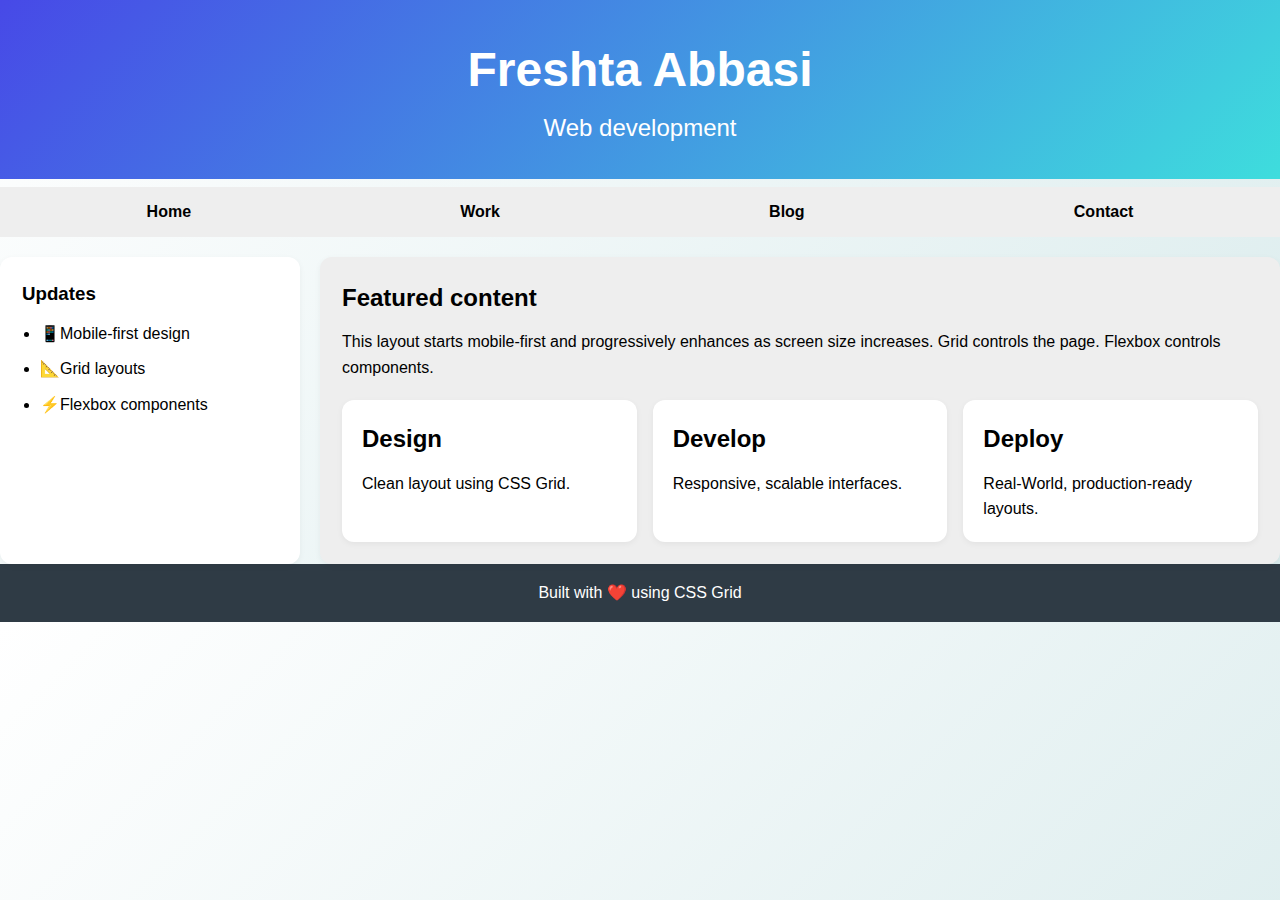
<file: index.html>
<!DOCTYPE html>
<html lang="en">
<head>
    <meta charset="UTF-8">
    <meta name="viewport" content="width=device-width, initial-scale=1.0">
    <title>Homework</title>
    <link rel="stylesheet" href="style.css">
</head>
<body>
    <div class="page">
        <header class="header">
            <h1>Freshta Abbasi</h1>
            <p>Web development</p>
        </header>

        <nav class="navbar">
            <a href="#">Home</a>
            <a href="#">Work</a>
            <a href="#">Blog</a>
            <a href="#">Contact</a>
        </nav>
        
        <section class="main">
            <aside class="aside">
                <h3>Updates</h3>
                <ul>
                    <li>📱Mobile-first design</li>
                    <li>📐Grid layouts</li>
                    <li>⚡Flexbox components</li>
                </ul>
            </aside>

            <div class="content">
                <h2>Featured content</h2>
                <p>This layout starts mobile-first and progressively enhances as screen size increases.
        Grid controls the page. Flexbox controls components.</p>
                <div class="cards">
                    <div class="Card1">
                        <h2>Design</h2>
                        <p>Clean layout using CSS Grid.</p>
                    </div>

                    <div class="Card2">
                        <h2>Develop</h2>
                        <p>Responsive, scalable interfaces.</p>
                    </div>

                    <div class="Card3">
                        <h2>Deploy</h2>
                        <p>Real-World, production-ready layouts.</p>
                    </div>
                </div>
            </div>
        </section>

        <footer class="footer">
            <p>Built with ❤️ using CSS Grid</p>
        </footer>
    </div>
</body>
</html>
</file>
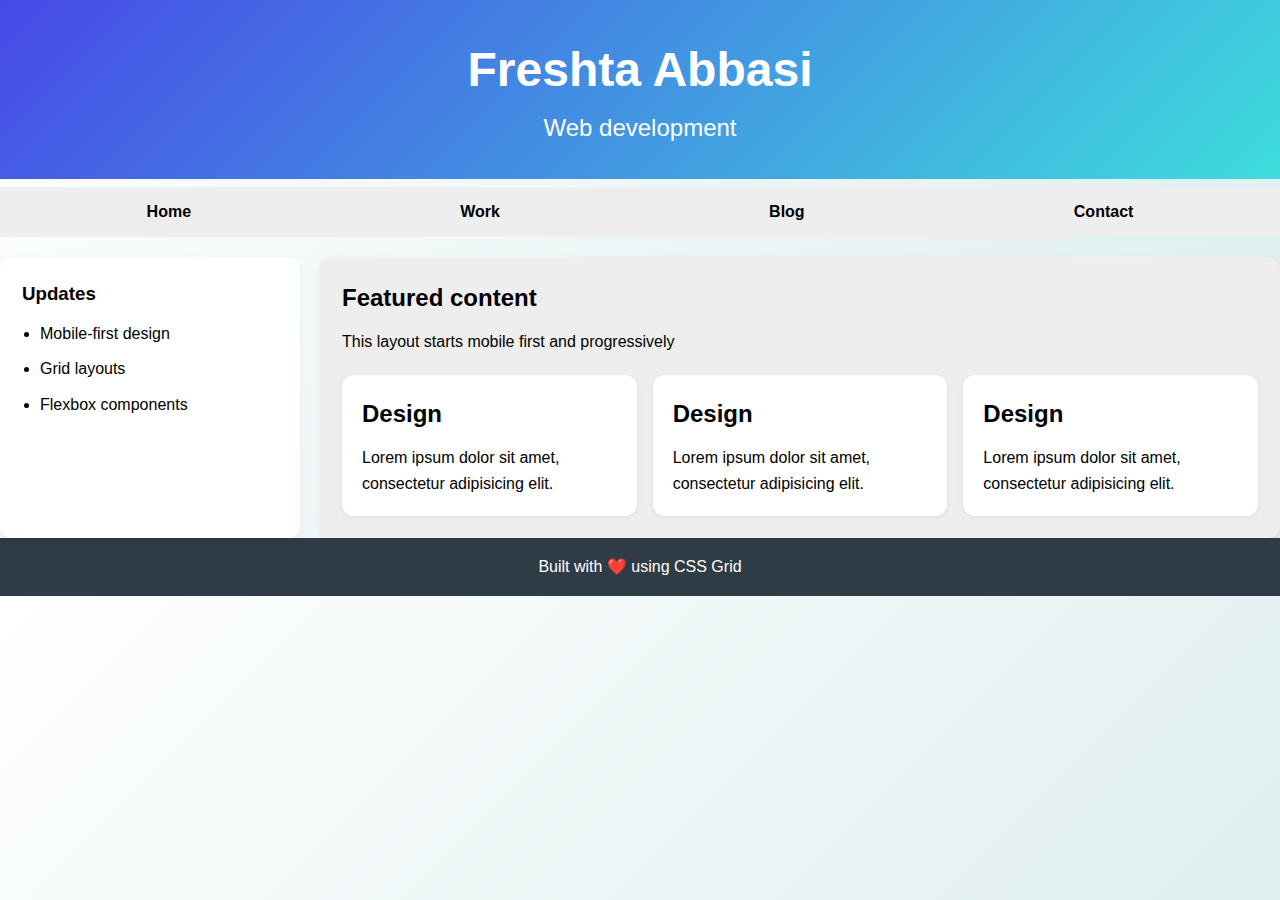
<file: images/index.html>
<!DOCTYPE html>
<html lang="en">
<head>
    <meta charset="UTF-8">
    <meta name="viewport" content="width=device-width, initial-scale=1.0">
    <title>Homework</title>
    <link rel="stylesheet" href="style.css">
</head>
<body>
    <div class="page">
        <header class="header">
            <h1>Freshta Abbasi</h1>
            <p>Web development</p>
        </header>

        <nav class="navbar">
            <a href="#">Home</a>
            <a href="#">Work</a>
            <a href="#">Blog</a>
            <a href="#">Contact</a>
        </nav>
        
        <section class="main">
            <aside class="aside">
                <h3>Updates</h3>
                <ul>
                    <li>Mobile-first design</li>
                    <li>Grid layouts</li>
                    <li>Flexbox components</li>
                </ul>
            </aside>

            <div class="content">
                <h2>Featured content</h2>
                <p>This layout starts mobile first and progressively</p>
                <div class="cards">
                    <div class="Card1">
                        <h2>Design</h2>
                        <p>Lorem ipsum dolor sit amet, consectetur adipisicing elit.</p>
                    </div>

                    <div class="Card2">
                        <h2>Design</h2>
                        <p>Lorem ipsum dolor sit amet, consectetur adipisicing elit.</p>
                    </div>

                    <div class="Card3">
                        <h2>Design</h2>
                        <p>Lorem ipsum dolor sit amet, consectetur adipisicing elit.</p>
                    </div>
                </div>
            </div>
        </section>

        <footer class="footer">
            <p>Built with ❤️ using CSS Grid</p>
        </footer>
    </div>
</body>
</html>
</file>
<file: style.css>
:root{
    --primary: #4749e7;
    --secondary: #3edddd;
    --dark: black;
    --light: white;
    --card-bg: #f2f2f2;
}

*{
    box-sizing: border-box;
    margin: 0;
    padding: 0;
}

body{
    font-family: Arial, sans-serif;
    background: linear-gradient(135deg, white, #d9ebec);
    color: var(--dark);
    line-height: 1.6;
}

/* Moblie First */
.page{
    display: block;
}

.header{
    background: linear-gradient(135deg, var(--primary), var(--secondary));
    color: white;
    padding: 32px 16px ;
    text-align: center;
}

.header{
    font-size: 1.5rem;
    margin-bottom: 8px;
}

/* Navbar */
.navbar{
    grid-area: nav;
    display: flex;
    justify-content: space-around;
    background: #eee;
    padding: 12px;
}

.navbar a{
    text-decoration: none;
    color: var(--dark);
    font-weight: bold;
}

/* Main */
.main{
    display: grid;
    grid-template-columns: 1fr;
    gap: 20px;
    margin-top: 20px;
}

@media (min-width: 768px) {
  .main{
    grid-template-columns: 300px 1fr;
  }
}

.main h2{
    margin-bottom: 12px;
}

/* Cards */
.content{
    background: #eee;
  border-radius: 12px;
  padding: 22px;
  box-shadow: 0 2px 6px rgba(0,0,0,0.05);
}

.cards{
   margin-top: 20px;
  display: grid;
  gap: 16px;
  grid-template-columns: 1fr;
}

/* tablet */
@media (min-width: 640px) {
  .cards{
    grid-template-columns: repeat(3, 1fr);
  }
}

/* desktop */
@media (min-width: 1024px) {
  .cards {
    grid-template-columns: repeat(3, 1fr);
  }
}

.Card1, .Card2, .Card3{
    background-color:#ffffff;
  border-radius: 12px;
  padding: 20px;
  box-shadow: 0 2px 6px rgba(0,0,0,0.05);
}

/* Sidebar */
.aside{
    background: #ffffff;
  border-radius: 12px;
  padding: 22px;
  box-shadow: 0 2px 6px rgba(0,0,0,0.05);
  display: none;
}

@media (min-width: 768px) {
  .aside{
    display: block;
  }
}

.aside h3 {
  margin-top: 0;
}

.aside ul {
  padding-left: 18px;
  margin: 12px 0 0 0;
}

.aside li {
  margin-bottom: 10px;
}

/* Footer */
.footer{
    grid-area: footer;
    background: #2f3b45;
    color: white;
    text-align: center;
    padding: 16px;
}
</file>
<file: images/style.css>
:root{
    --primary: #4749e7;
    --secondary: #3edddd;
    --dark: black;
    --light: white;
    --card-bg: #f2f2f2;
}

*{
    box-sizing: border-box;
    margin: 0;
    padding: 0;
}

body{
    font-family: Arial, sans-serif;
    background: linear-gradient(135deg, white, #d9ebec);
    color: var(--dark);
    line-height: 1.6;
}

/* Moblie First */
.page{
    display: block;
}

.header{
    background: linear-gradient(135deg, var(--primary), var(--secondary));
    color: white;
    padding: 32px 16px ;
    text-align: center;
}

.header{
    font-size: 1.5rem;
    margin-bottom: 8px;
}

/* Navbar */
.navbar{
    grid-area: nav;
    display: flex;
    justify-content: space-around;
    background: #eee;
    padding: 12px;
}

.navbar a{
    text-decoration: none;
    color: var(--dark);
    font-weight: bold;
}

/* Main */
.main{
    display: grid;
    grid-template-columns: 1fr;
    gap: 20px;
    margin-top: 20px;
}

@media (min-width: 768px) {
  .main{
    grid-template-columns: 300px 1fr;
  }
}

.main h2{
    margin-bottom: 12px;
}

/* Cards */
.content{
    background: #eee;
  border-radius: 12px;
  padding: 22px;
  box-shadow: 0 2px 6px rgba(0,0,0,0.05);
}

.cards{
   margin-top: 20px;
  display: grid;
  gap: 16px;
  grid-template-columns: 1fr;
}

/* tablet */
@media (min-width: 640px) {
  .cards{
    grid-template-columns: repeat(3, 1fr);
  }
}

/* desktop */
@media (min-width: 1024px) {
  .cards {
    grid-template-columns: repeat(3, 1fr);
  }
}

.Card1, .Card2, .Card3{
    background-color:#ffffff;
  border-radius: 12px;
  padding: 20px;
  box-shadow: 0 2px 6px rgba(0,0,0,0.05);
}

/* Sidebar */
.aside{
    background: #ffffff;
  border-radius: 12px;
  padding: 22px;
  box-shadow: 0 2px 6px rgba(0,0,0,0.05);
  display: none;
}

@media (min-width: 768px) {
  .aside{
    display: block;
  }
}

.aside h3 {
  margin-top: 0;
}

.aside ul {
  padding-left: 18px;
  margin: 12px 0 0 0;
}

.aside li {
  margin-bottom: 10px;
}

/* Footer */
.footer{
    grid-area: footer;
    background: #2f3b45;
    color: white;
    text-align: center;
    padding: 16px;
}
</file>
